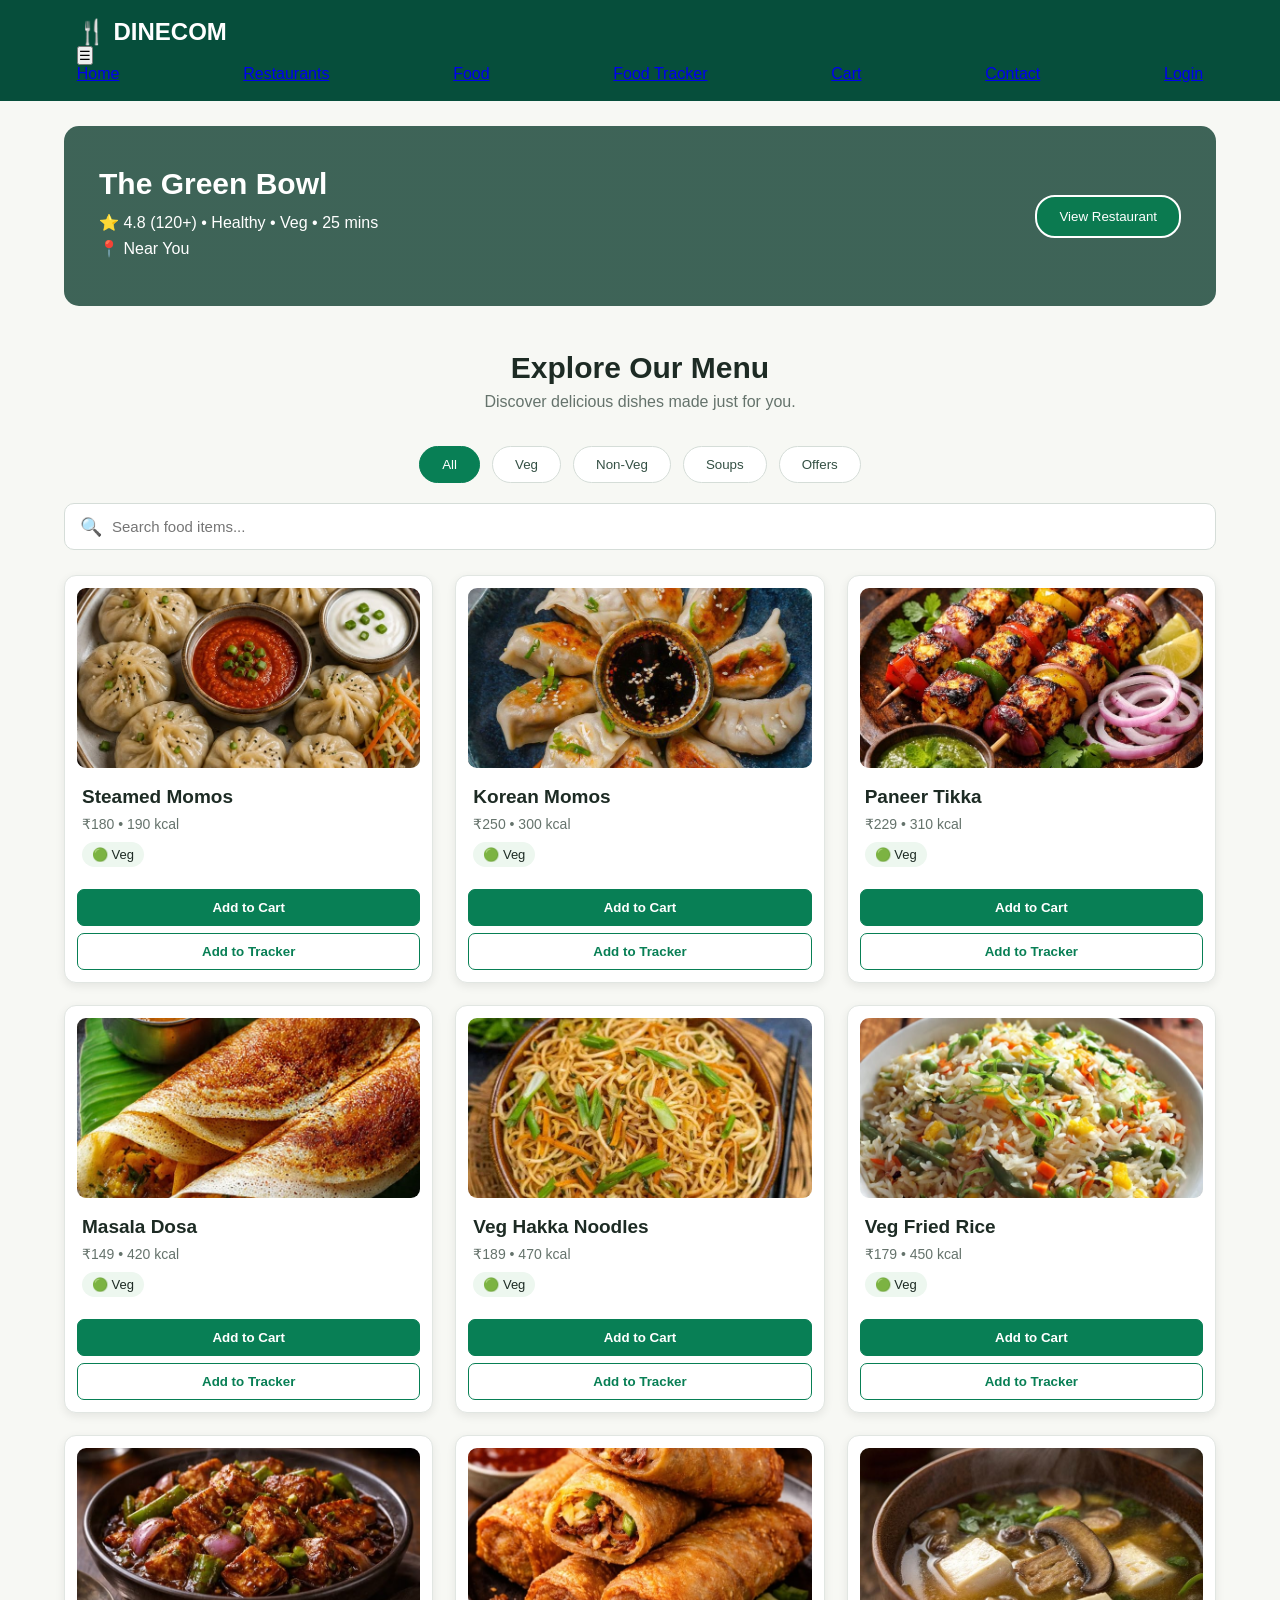
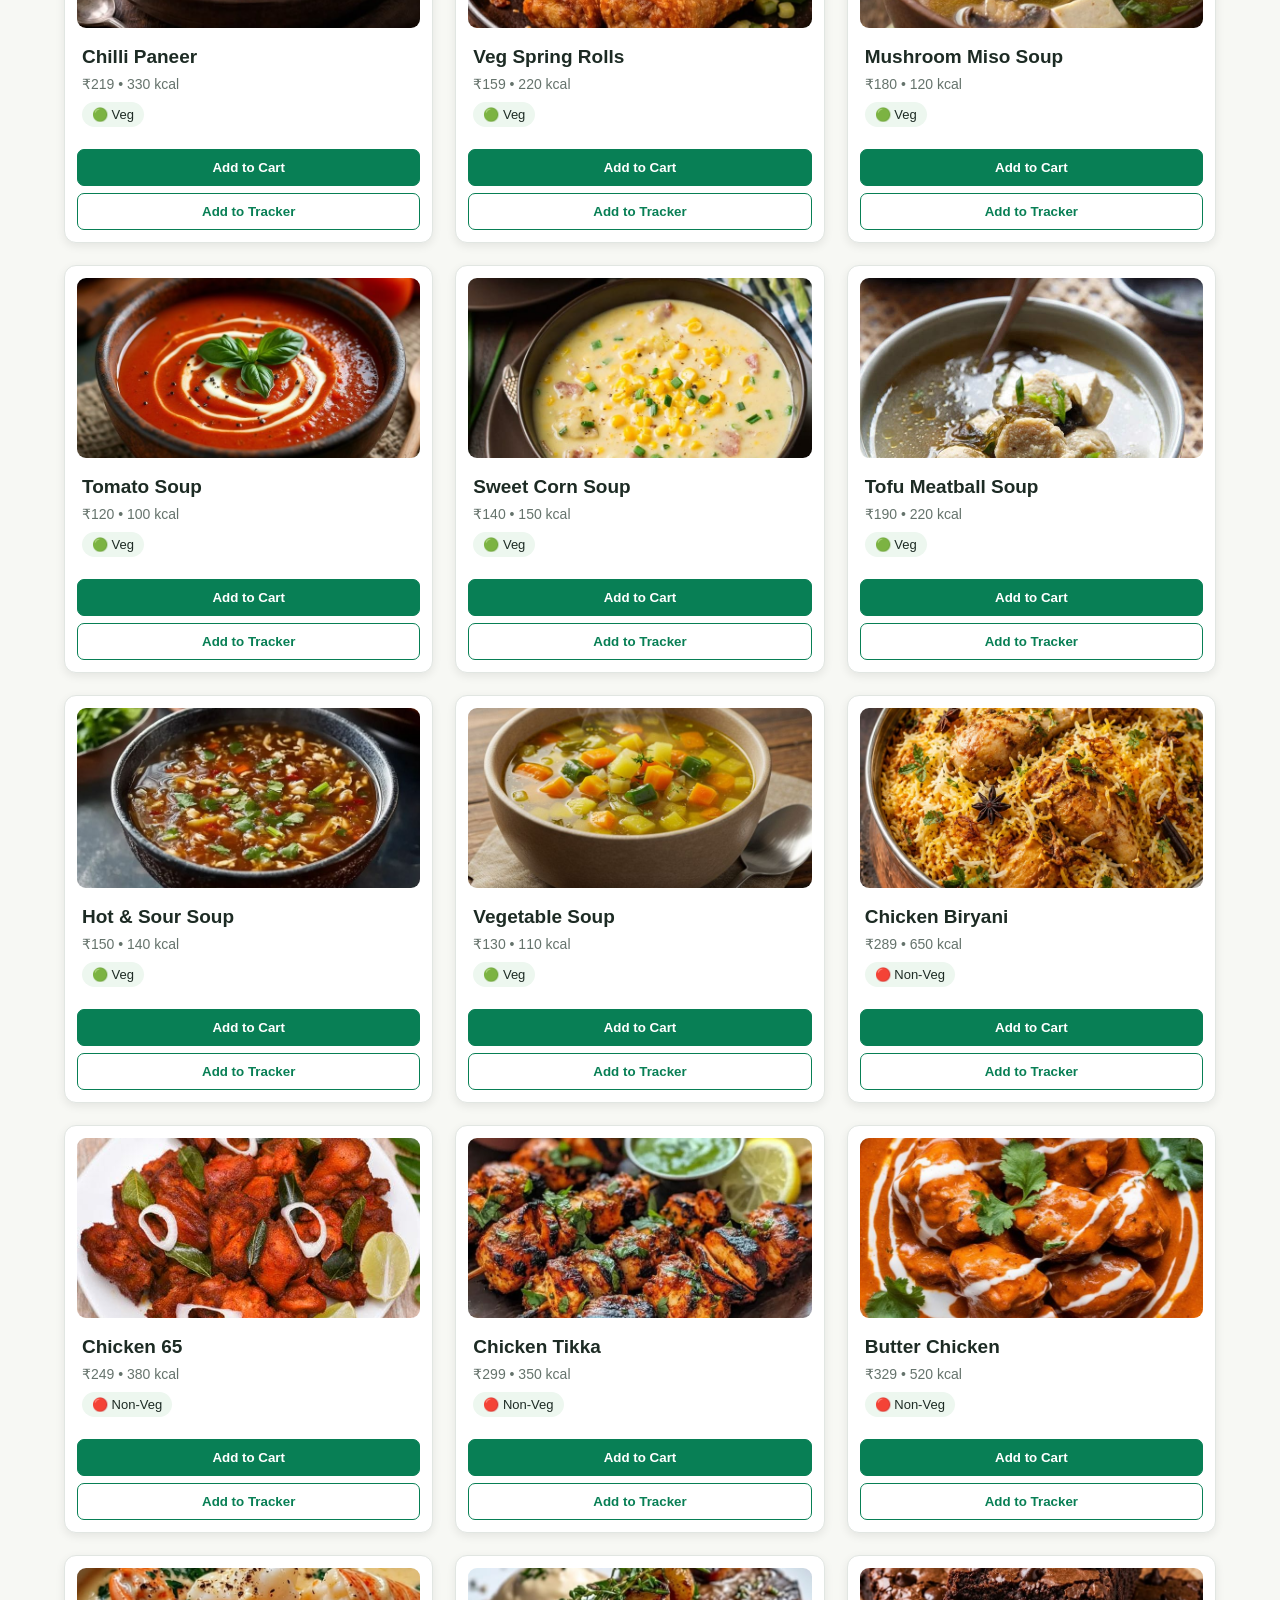
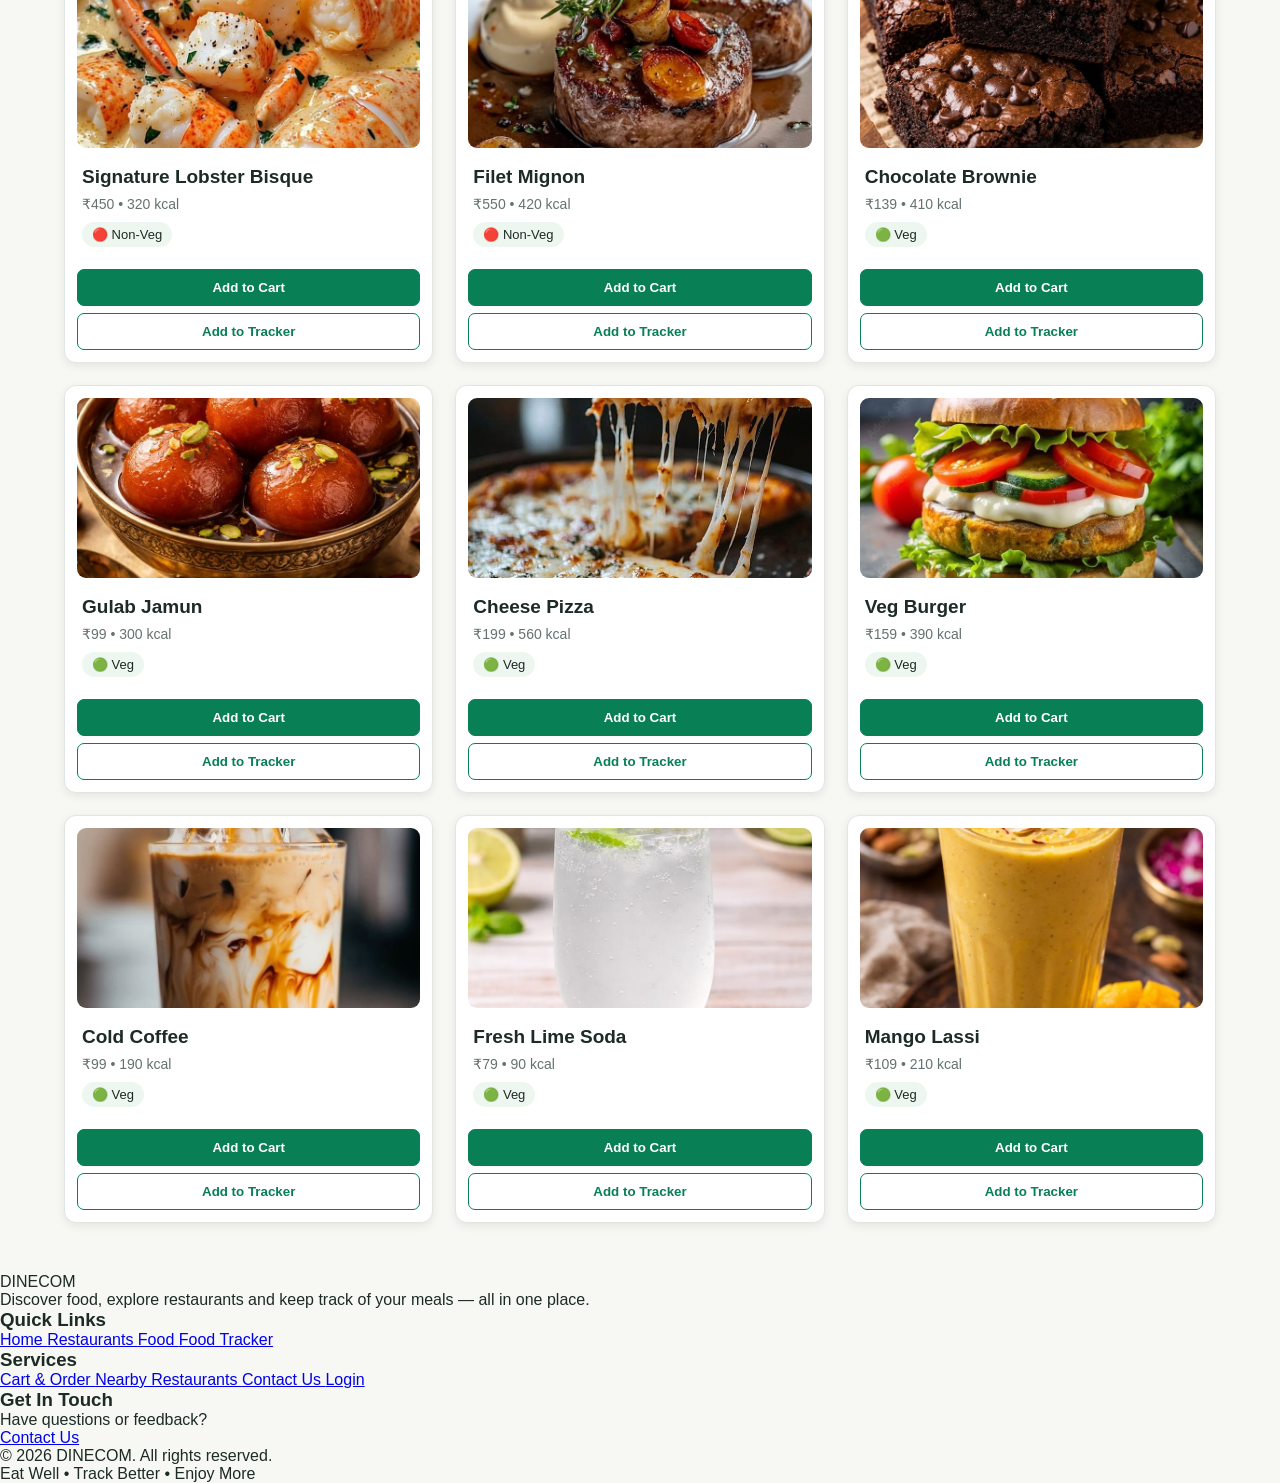
<file: index.html>
<!DOCTYPE html>
<html lang="en">

<head>
    <meta charset="UTF-8">
    <meta name="viewport" content="width=device-width, initial-scale=1.0">
    <title>DineCom - Food Menu</title>
    <link rel="stylesheet" href="menu.css">
</head>

<body>

    <!-- =========================
         COMMON HEADER
         ========================= -->

    <header class="navbar">

        <div class="logo">
            🍴 DINECOM
        </div>

        <button
            class="menu-toggle"
            id="menuToggle"
            aria-label="Open menu">
            ☰
        </button>

        <nav class="nav-menu" id="navMenu">

            <a href="../index.html">
                Home
            </a>

            <a href="restaurants.html">
                Restaurants
            </a>

            <a href="food.html">
                Food
            </a>

            <a href="tracker.html">
                Food Tracker
            </a>

            <a href="cart.html">
                Cart
            </a>

            <a href="contact.html">
                Contact
            </a>

            <a href="login.html" class="mobile-login">
                Login
            </a>

        </nav>


    </header>


    <!-- =========================
         FOOD MENU
         ========================= -->

    <section class="restaurant-banner">

        <div class="restaurant-info">

            <h1>The Green Bowl</h1>

            <p>
                ⭐ 4.8 (120+) • Healthy • Veg • 25 mins
            </p>

            <p>
                📍 Near You
            </p>

        </div>

        <button>
            View Restaurant
        </button>

    </section>


    <section class="menu-intro">

        <h2>
            Explore Our Menu
        </h2>

        <p>
            Discover delicious dishes made just for you.
        </p>

    </section>


    <div class="categories">

        <button class="active">
            All
        </button>

        <button>
            Veg
        </button>

        <button>
            Non-Veg
        </button>

        <button>
            Soups
        </button>

        <button>
            Offers
        </button>

    </div>


    <div class="search-box">

        <span>🔍</span>

        <input
            type="text"
            placeholder="Search food items...">

    </div>


    <section class="food-container"></section>


    <!-- =========================
         COMMON FOOTER
         ========================= -->

    <footer class="footer">

        <div class="footer-container">

            <div class="footer-brand">

                <div class="footer-logo">
                    DINECOM
                </div>

                <p>
                    Discover food, explore restaurants and
                    keep track of your meals — all in one place.
                </p>

            </div>


            <div class="footer-links">

                <h3>
                    Quick Links
                </h3>

                <a href="../index.html">
                    Home
                </a>

                <a href="restaurants.html">
                    Restaurants
                </a>

                <a href="food.html">
                    Food
                </a>

                <a href="tracker.html">
                    Food Tracker
                </a>

            </div>


            <div class="footer-links">

                <h3>
                    Services
                </h3>

                <a href="cart.html">
                    Cart & Order
                </a>

                <a href="location.html">
                    Nearby Restaurants
                </a>

                <a href="contact.html">
                    Contact Us
                </a>

                <a href="login.html">
                    Login
                </a>

            </div>


            <div class="footer-contact">

                <h3>
                    Get In Touch
                </h3>

                <p>
                    Have questions or feedback?
                </p>

                <a href="contact.html" class="footer-btn">
                    Contact Us
                </a>

            </div>

        </div>


        <div class="footer-bottom">

            <p>
                © 2026 DINECOM. All rights reserved.
            </p>

            <p>
                Eat Well • Track Better • Enjoy More
            </p>

        </div>

    </footer>


    <script src="menu.js"></script>

</body>

</html>
</file>
<file: menu.css>
* {
    margin: 0;
    padding: 0;
    box-sizing: border-box;
}

body {
    font-family: Arial, sans-serif;
    background-color: #f7f8f4;
    color: #1d2b24;
}

header {
    background-color: #064e3b;
    padding: 18px 6%;
}

nav {
    display: flex;
    align-items: center;
    justify-content: space-between;
}

.logo {
    color: white;
    font-size: 24px;
    font-weight: bold;
}

.nav-links {
    display: flex;
    gap: 28px;
}

.nav-links a {
    color: white;
    text-decoration: none;
    font-size: 15px;
}

.nav-links a:hover {
    color: #b7e4c7;
}

.menu-button {
    display: none;
    background: none;
    border: none;
    color: white;
    font-size: 25px;
}

.restaurant-banner {
    margin: 25px auto;
    width: 90%;
    min-height: 180px;
    border-radius: 15px;
    padding: 35px;
    display: flex;
    align-items: center;
    justify-content: space-between;
    background: linear-gradient(rgba(0, 50, 35, 0.75), rgba(0, 50, 35, 0.75)),
        url("https://images.unsplash.com/photo-1517248135467-4c7edcad34c4");
    background-size: cover;
    background-position: center;
    color: white;
}

.restaurant-info h1 {
    font-size: 30px;
    margin-bottom: 12px;
}

.restaurant-info p {
    margin: 7px 0;
}

.restaurant-banner button {
    background-color: #0b7a50;
    color: white;
    border: 2px solid white;
    padding: 12px 22px;
    border-radius: 20px;
    cursor: pointer;
}

.menu-intro {
    text-align: center;
    padding: 20px;
}

.menu-intro h2 {
    font-size: 30px;
    margin-bottom: 8px;
}

.menu-intro p {
    color: #65736c;
}

.categories {
    display: flex;
    justify-content: center;
    gap: 12px;
    margin: 15px auto;
    flex-wrap: wrap;
}

.categories button {
    padding: 10px 22px;
    border: 1px solid #d5ddd8;
    background-color: white;
    border-radius: 20px;
    cursor: pointer;
    color: #345044;
}

.categories button.active {
    background-color: #087f55;
    color: white;
    border-color: #087f55;
}

.categories button:hover {
    background-color: #087f55;
    color: white;
}

.search-box {
    width: 90%;
    margin: 20px auto;
    display: flex;
    align-items: center;
    gap: 10px;
    background-color: white;
    border: 1px solid #d5ddd8;
    border-radius: 10px;
    padding: 0 15px;
}

.search-box span {
    font-size: 18px;
}

.search-box input {
    width: 100%;
    padding: 14px 0;
    border: none;
    outline: none;
    font-size: 15px;
    background-color: transparent;
}

.food-container {
    width: 90%;
    margin: 25px auto 50px;
    display: grid;
    grid-template-columns: repeat(3, 1fr);
    gap: 22px;
}

.food-card {
    background-color: white;
    border: 1px solid #e1e6e2;
    border-radius: 12px;
    padding: 12px;
    box-shadow: 0 3px 10px rgba(0, 0, 0, 0.08);
    transition: 0.3s;
}

.food-card:hover {
    transform: translateY(-5px);
}

.food-card img {
    width: 100%;
    height: 180px;
    object-fit: cover;
    border-radius: 9px;
}

.food-card h3 {
    margin: 14px 5px 8px;
    font-size: 19px;
}

.food-card p {
    margin: 0 5px 10px;
    color: #65736c;
    font-size: 14px;
}

.food-card span {
    display: inline-block;
    margin: 0 5px 15px;
    padding: 5px 10px;
    border-radius: 15px;
    background-color: #edf7ef;
    font-size: 13px;
}

.food-card button {
    width: 100%;
    padding: 10px;
    margin-top: 7px;
    border-radius: 7px;
    border: 1px solid #087f55;
    background-color: white;
    color: #087f55;
    cursor: pointer;
    font-weight: bold;
}

.food-card button:first-of-type {
    background-color: #087f55;
    color: white;
}

.food-card button:hover {
    background-color: #066b48;
    color: white;
}

@media (max-width: 768px) {

    .nav-links {
        display: none;
    }

    .menu-button {
        display: block;
    }

    .restaurant-banner {
        width: 92%;
        padding: 25px;
        flex-direction: column;
        align-items: flex-start;
        gap: 20px;
    }

    .restaurant-banner button {
        width: 100%;
    }

    .food-container {
        width: 92%;
        grid-template-columns: 1fr 1fr;
        gap: 15px;
    }
}

@media (max-width: 500px) {

    .logo {
        font-size: 20px;
    }

    .food-container {
        grid-template-columns: 1fr;
    }

    .food-card img {
        height: 200px;
    }

    .categories {
        padding: 0 10px;
    }

    .categories button {
        padding: 9px 15px;
    }

    .restaurant-banner,
    .search-box {
        width: 94%;
    }
}
</file>
